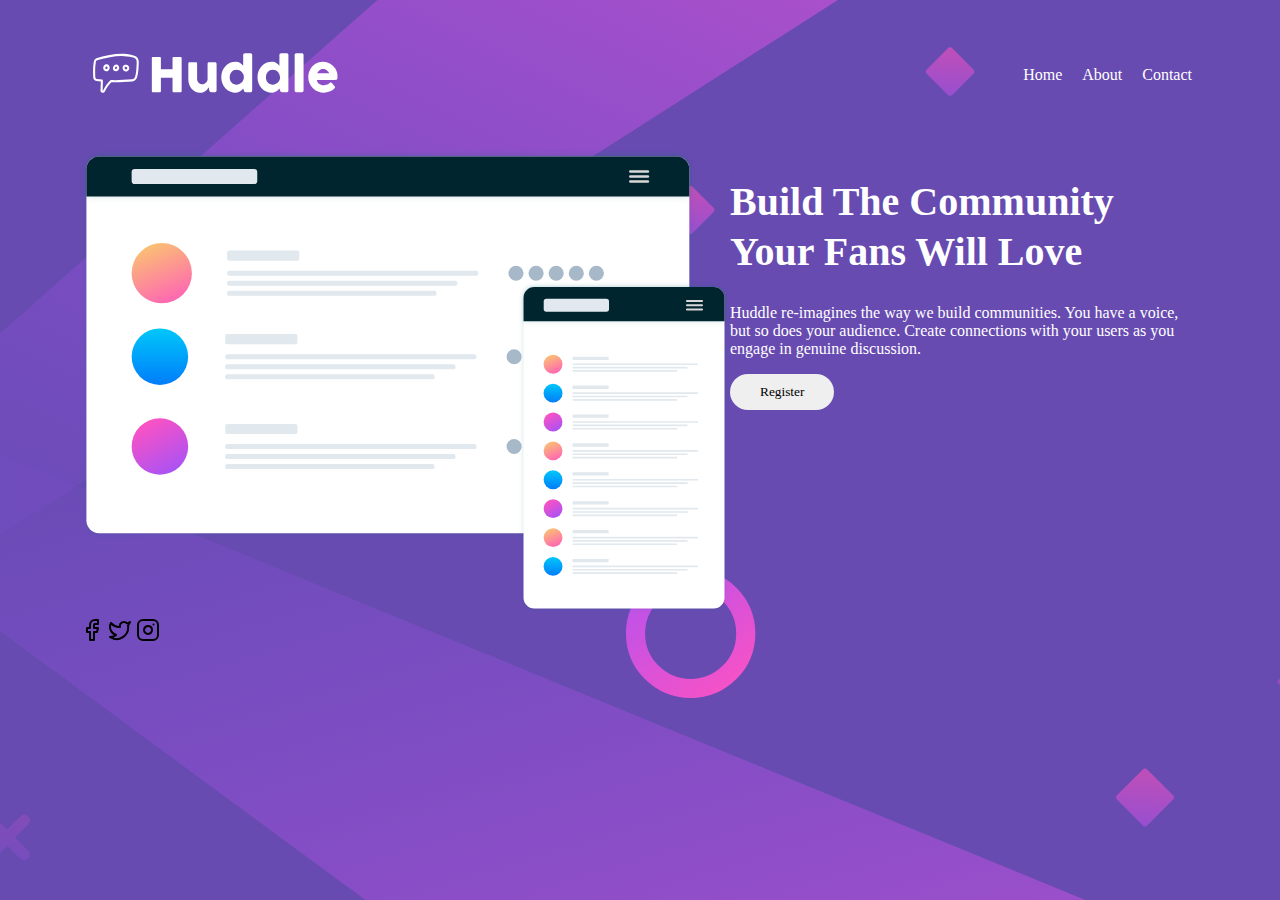
<file: index.html>
<!DOCTYPE html>
<html lang="en">
  <head>
    <title>Hurdle</title>
    <link rel="stylesheet" href="./hurdle.css" />
  </head>
  <body>
    <div class="container">
      <!-- Header Section -->
      <section class="header">
        <main class="logo">
          <img src="./assets/logo.svg" alt="logo" />
        </main>
        <main class="navagations">
          <a href="#">Home</a>
          <a href="#">About</a>
          <a href="#">Contact</a>
        </main>
      </section>
      <!-- Header Section -->
      <!-- Hero Section -->
      <section class="hero">
        <main class="hero_image">
          <img src="./assets/illustration-mockups.svg" alt="" />
        </main>
        <main class="hero_texts">
          <h1>Build The Community Your Fans Will Love</h1>
          <p>
            Huddle re-imagines the way we build communities. You have a voice,
            but so does your audience. Create connections with your users as you
            engage in genuine discussion.
          </p>
          <button>Register</button>
        </main>
      </section>
      <!-- Hero Section -->
      <!-- Social Section -->
      <section class="socials">
        <main class="icons">
          <img src="./assets/facebook.svg" alt="facebook" />
          <img src="./assets/twitter.svg" alt="twitter" />
          <img src="./assets/instagram.svg" alt="instagrams" />
        </main>
      </section>
      <!-- Social Section -->
    </div>
  </body>
</html>
</file>
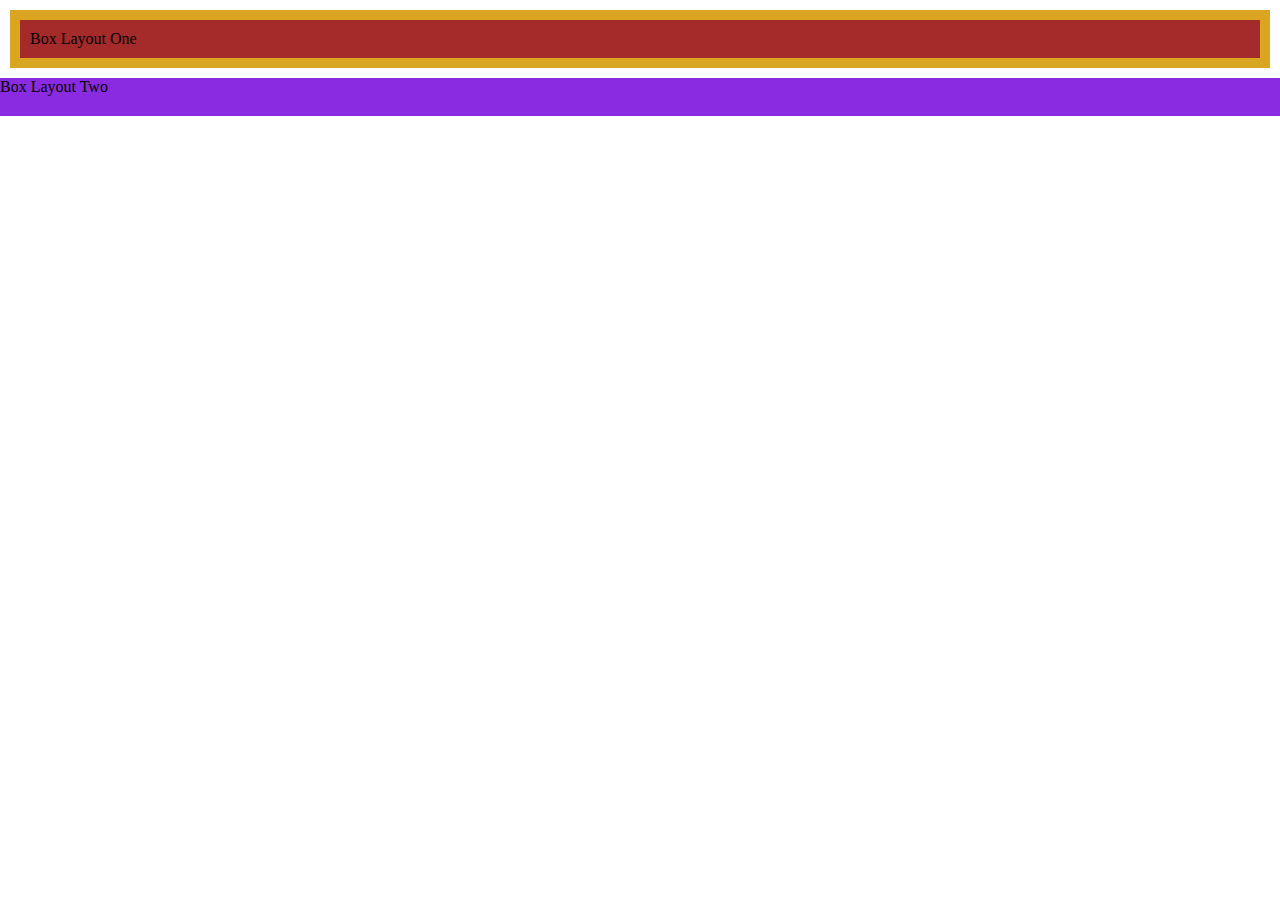
<file: Layout/index.html>
<!DOCTYPE html>
<html lang="en">
  <head>
    <title>Box-Layout</title>
    <style>
      body {
        margin: 0;
      }
      h1 {
        background-color: red;
        margin: 0;
      }
      p {
        background-color: blueviolet;
      }
      .box1 {
        background-color: brown;
        padding: 10px;
        border: 10px solid goldenrod;
        margin: 10px;
      }
      .box2 {
        padding-bottom: 20px;
        background-color: blueviolet;
      }
    </style>
  </head>
  <body>
    <div class="box1">Box Layout One</div>
    <div class="box2">Box Layout Two</div>
  </body>
</html>
</file>
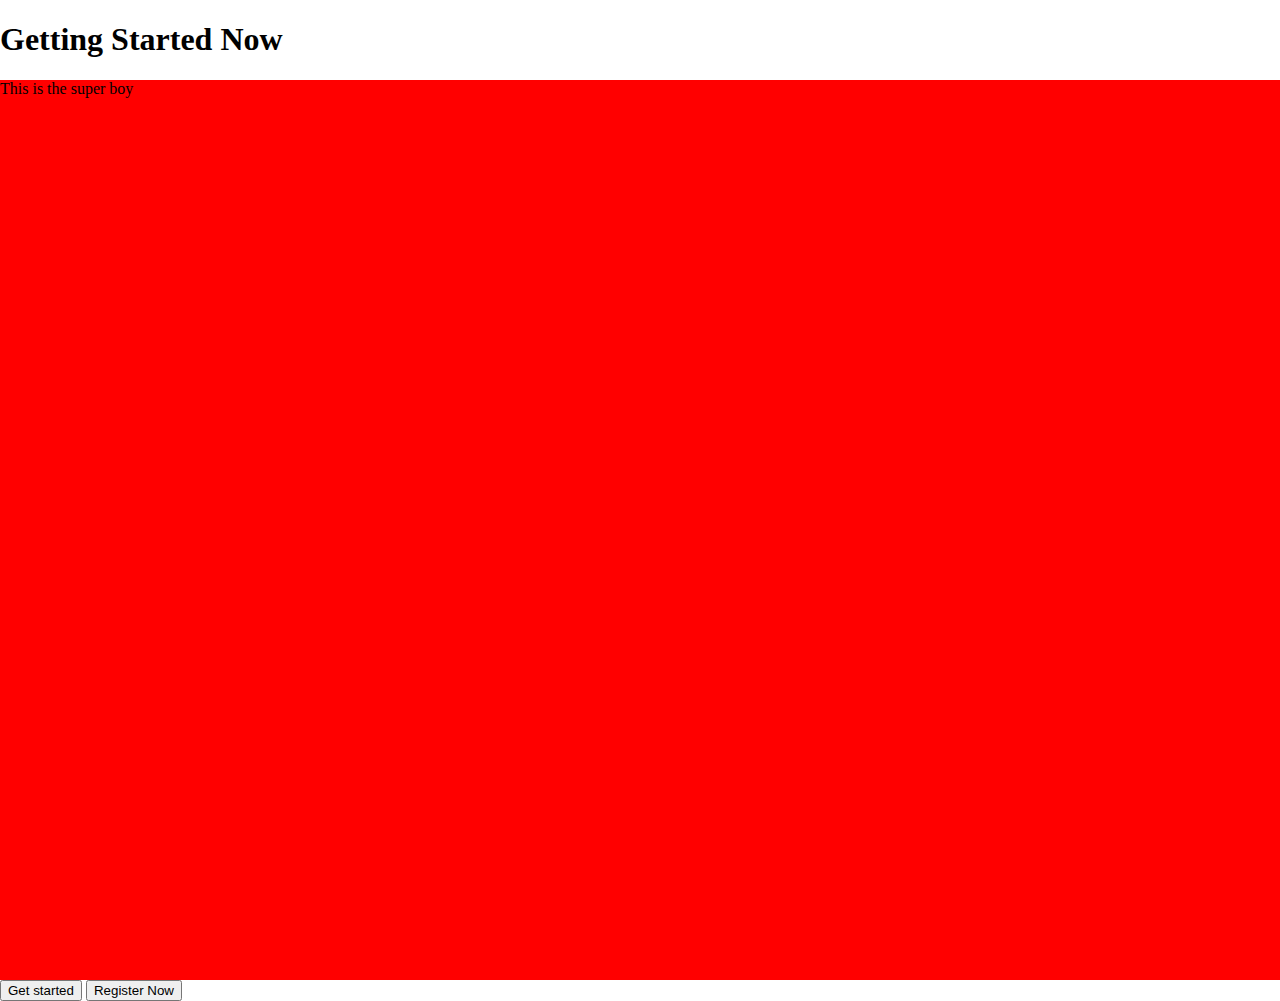
<file: units-sudo-boxmodel/index.html>
<!DOCTYPE html>
<html lang="en">
  <head>
    <title>Box-Sudo-Unit</title>
    <style>
      body {
        margin: 0;
      }
      .box {
        background-color: red;
        width: 100vw;
        height: 100vh;
      }
      /* .sudo {
        background-color: hotpink;
      } */
      .sudo:hover {
        background-color: hotpink;
        font-size: 50px;
        color: green;
      }
    </style>
  </head>
  <body>
    <h1 class="sudo">Getting Started Now</h1>
    <section>
      <div class="box">This is the super boy</div>
    </section>
    <div>
      <button>Get started</button>
      <button>Register Now</button>
    </div>
  </body>
</html>
</file>
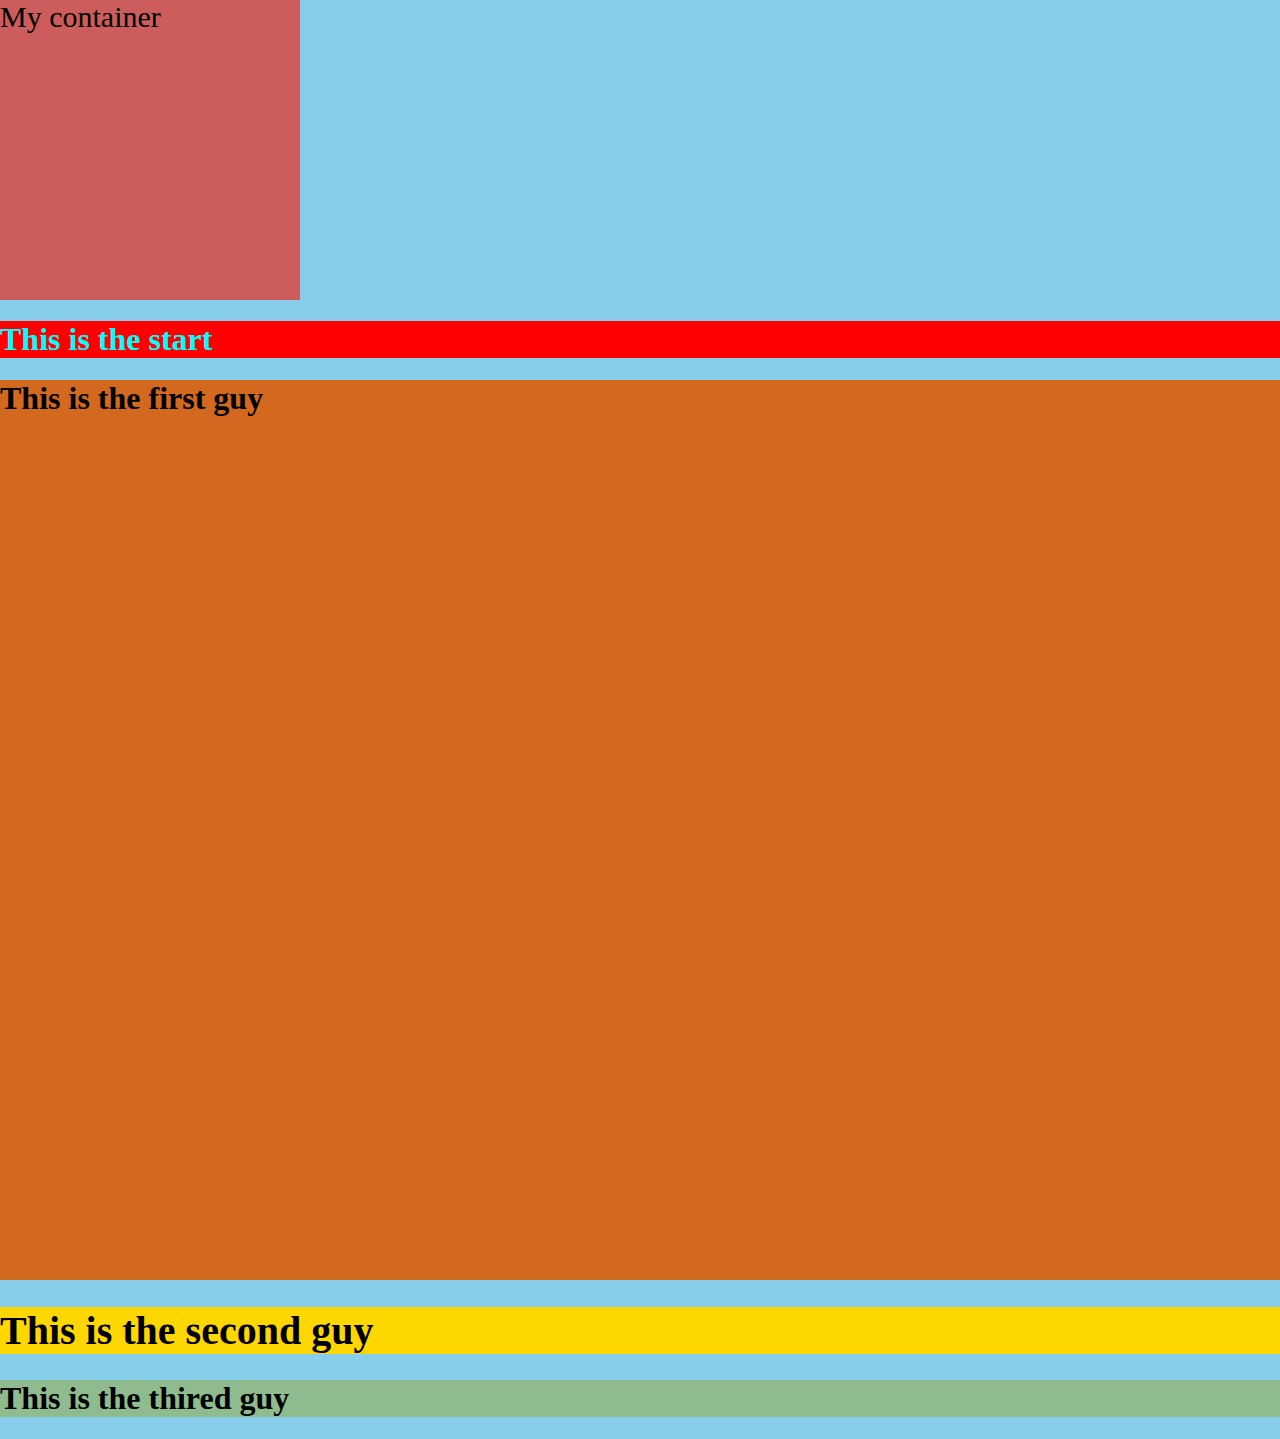
<file: new guys/html-css/index.html>
<!DOCTYPE html>
<html lang="en">
  <head>
    <title>CSS test</title>
    <link rel="stylesheet" href="./style.css" />
    <style>
      .boxOne {
        background-color: chocolate;
        height: 100vh;
      }
      .boxTwo {
        background-color: gold;
        font-size: 40px;
      }
      #boxThree {
        background-color: darkseagreen;
      }
      body {
        margin: 0;
        background-color: skyblue;
      }
    </style>
  </head>
  <body>
    <div class="container">My container</div>
    <h1 style="background-color: red; color: aqua">This is the start</h1>

    <h1 class="boxOne">This is the first guy</h1>
    <h1 class="boxTwo">This is the second guy</h1>
    <h1 id="boxThree">This is the thired guy</h1>
  </body>
</html>
</file>
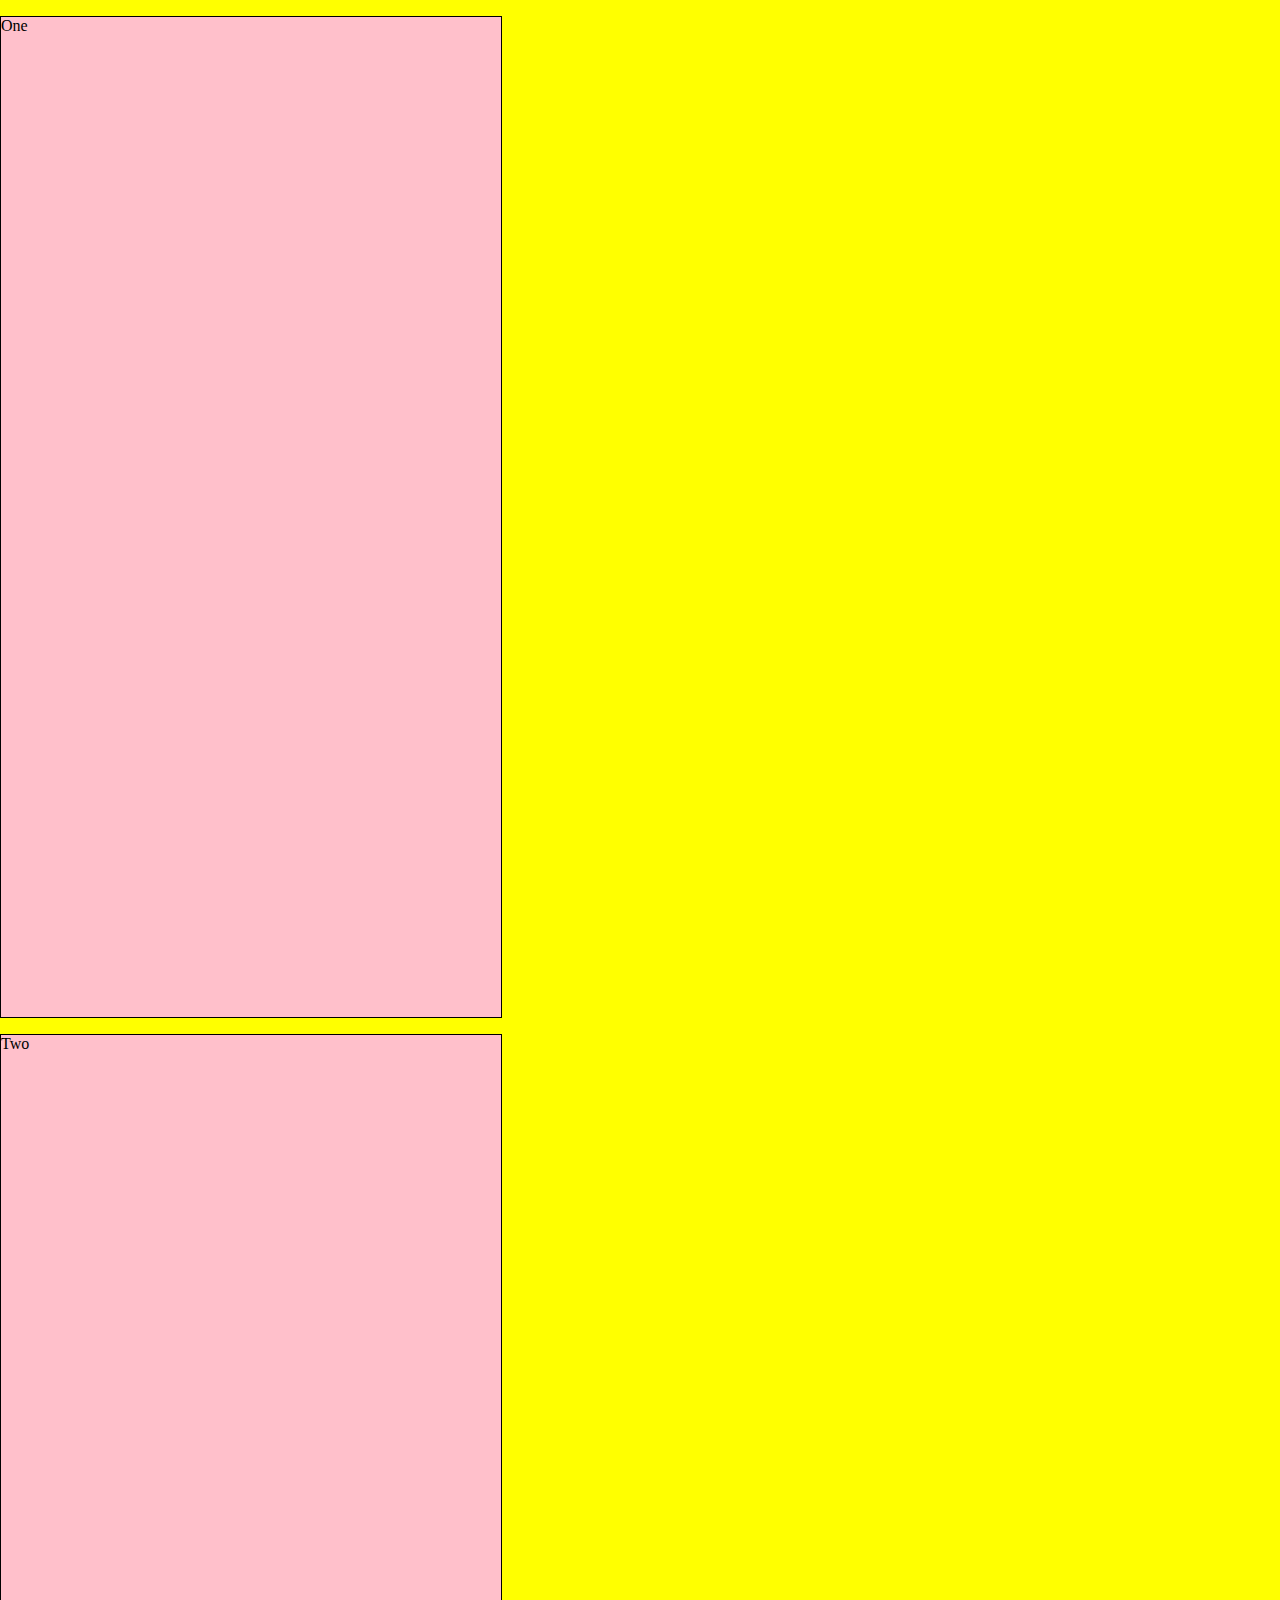
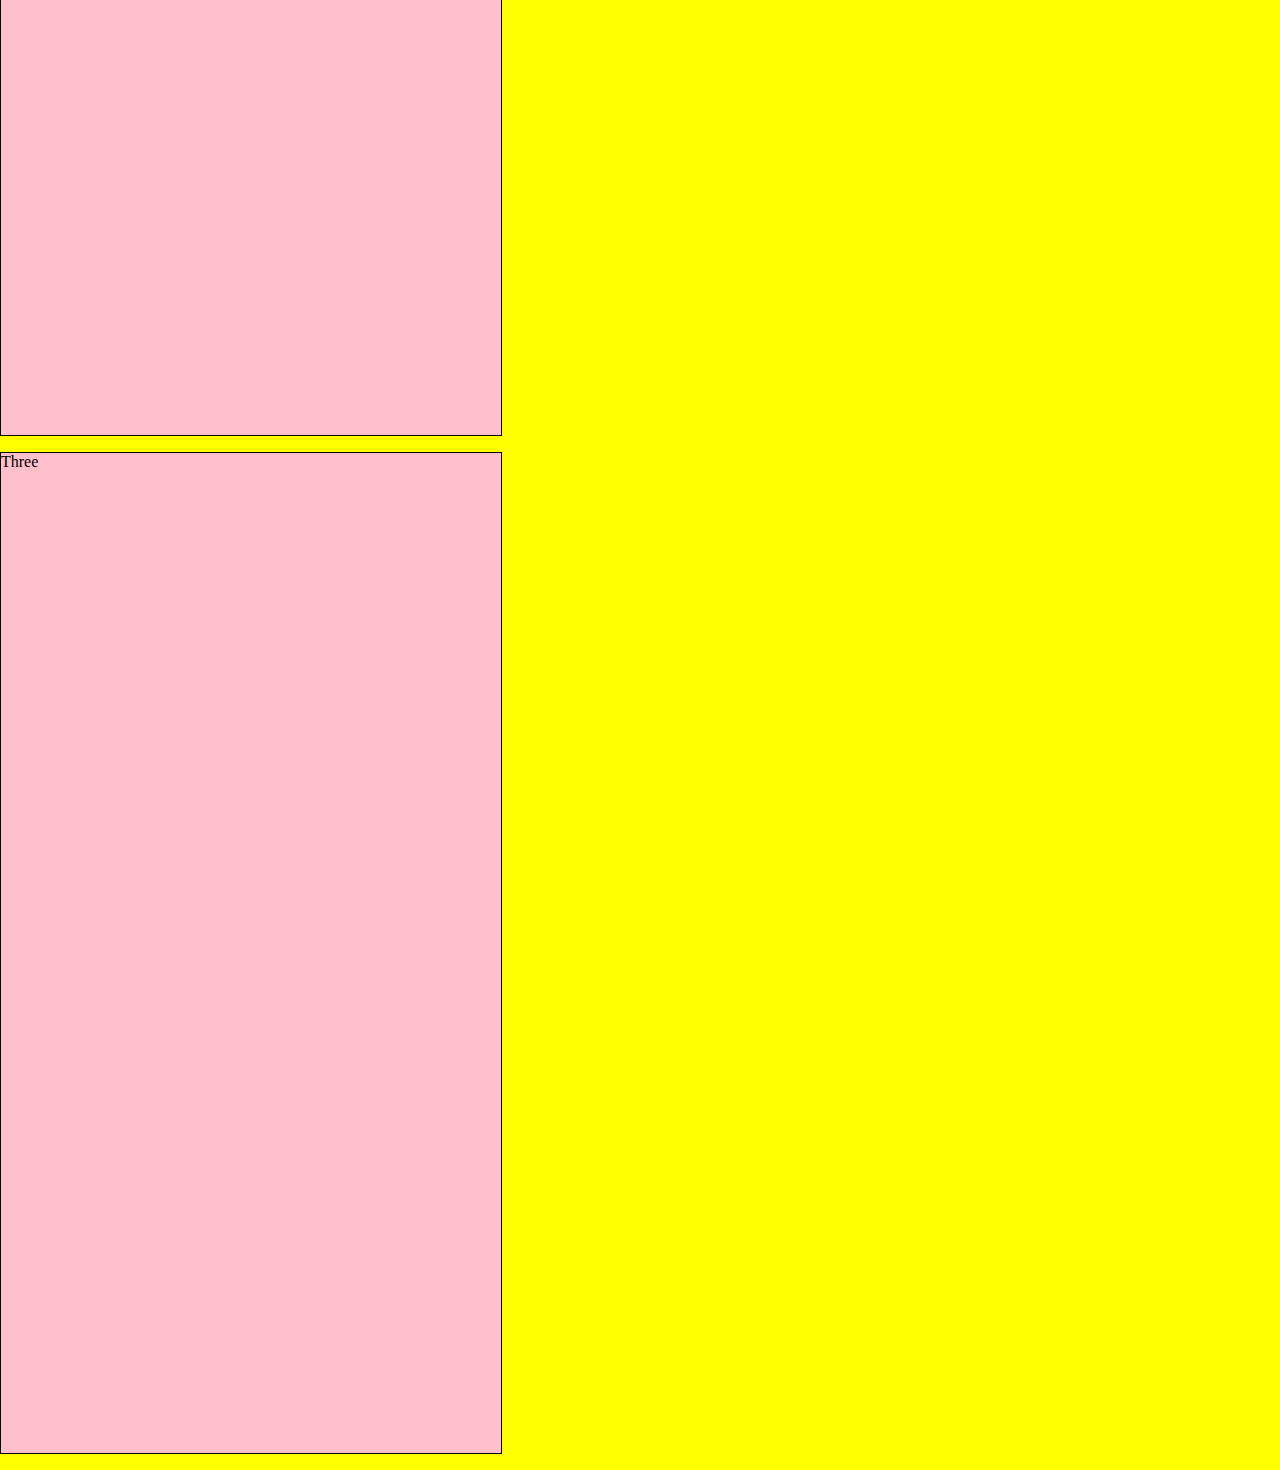
<file: boxes.html>
<!DOCTYPE html>
<html>
	<head>
		<title>Basic Boxes</title>
		<style>
			body{
			background-color: yellow;
margin:0
			}
			
			p{
			background-color: pink;
			width: 500px;
			height: 1000px;
			border: 1px solid black;
		
			}
		</style>
	</head>
	<body>
		<p>One</p> 
		<p>Two</p> 
		<p>Three</p> 
	</body>
</html>
</file>
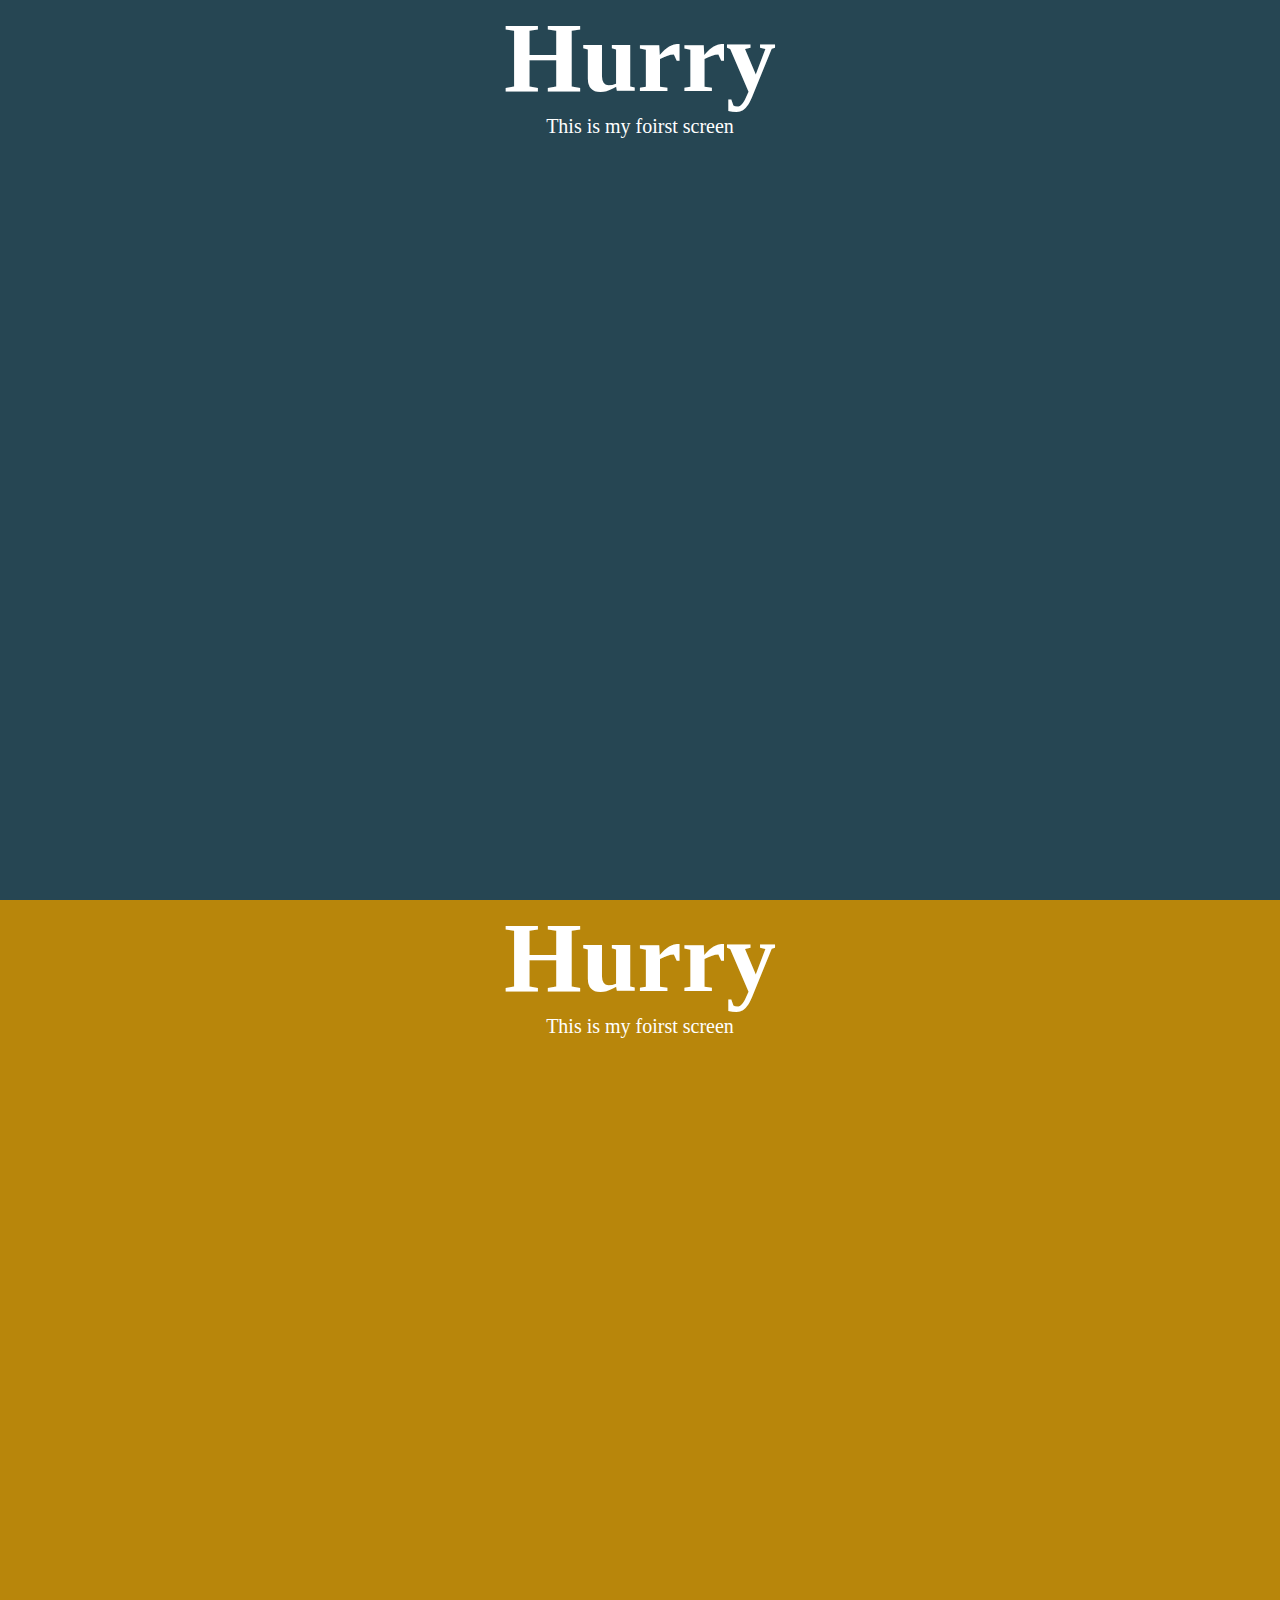
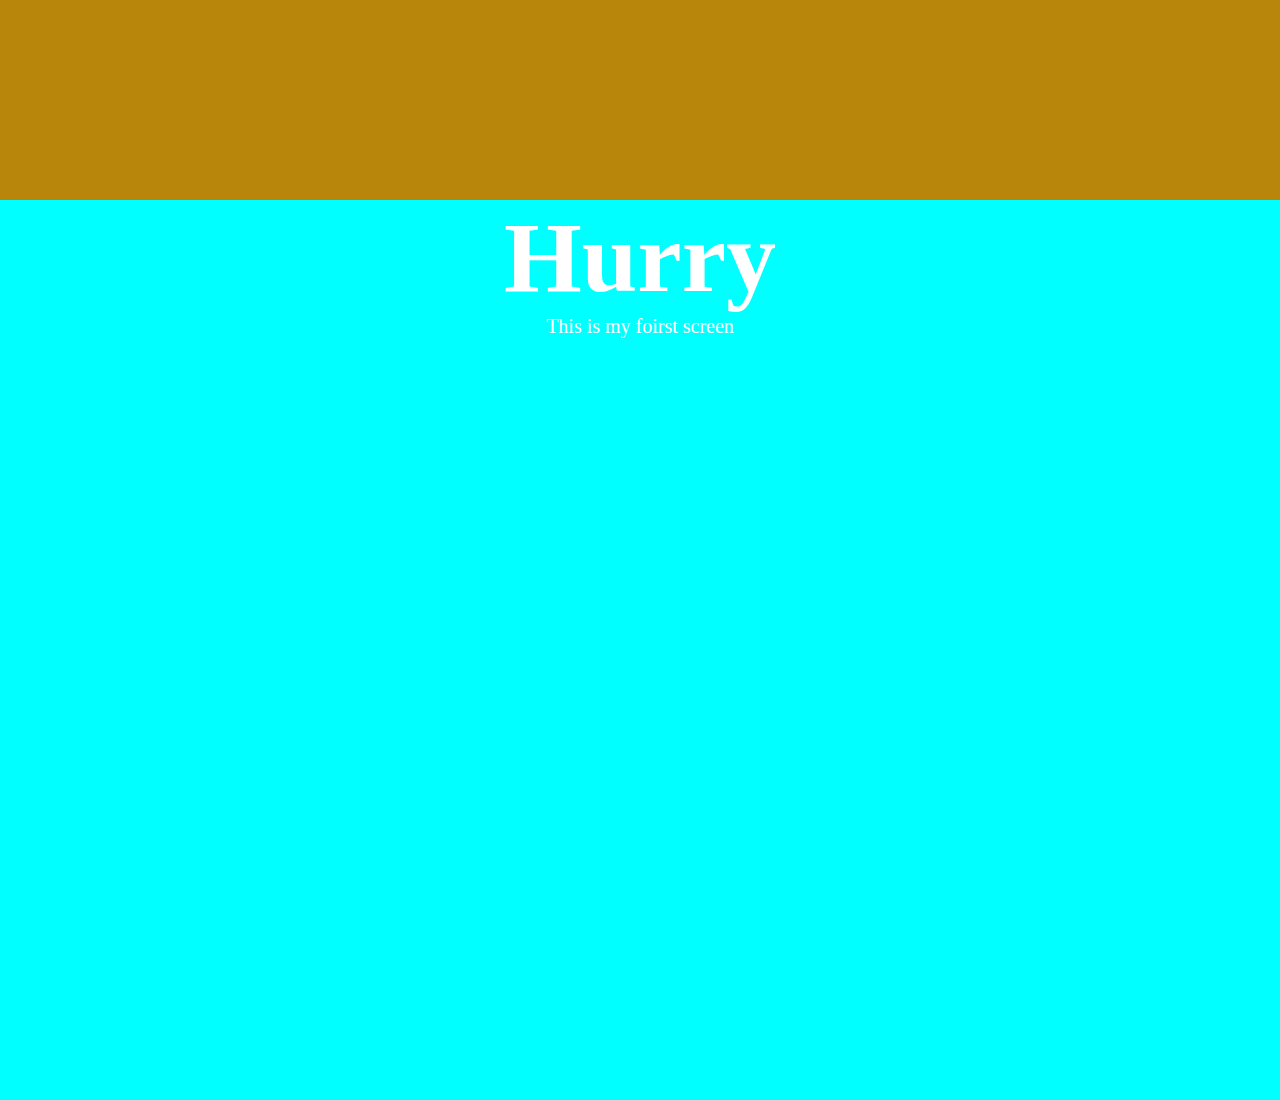
<file: pages.html>
<!DOCTYPE html>
<html>
	<head>
		<title>Pages</title>
		<style>
		body{
		margin:0;
		font-family: poppins;
		
}
h1{margin:0; font-size: 100px}
p{margin:0; font-size: 20px}
			.containerOne{
		background-color: #264653;
		text-align: center;
		height: 100vh;
		color: white
	}
.containerTwo{
		background-color: darkgoldenrod;
		text-align: center;
		height: 100vh;
		color: white
	}
.containerThree{
		background-color: cyan;
		text-align: center;
		height: 100vh;
		color: white
	}


		</style>
	</head>
	<body>
	
	<div class="containerOne">
	<h1>Hurry</h1>
	<p> This is my foirst screen </p>
	</div>
<div class="containerTwo">
	<h1>Hurry</h1>
	<p> This is my foirst screen </p>
	</div>
<div class="containerThree">
	<h1>Hurry</h1>
	<p> This is my foirst screen </p>
	</div>
	</body>
</html>
</file>
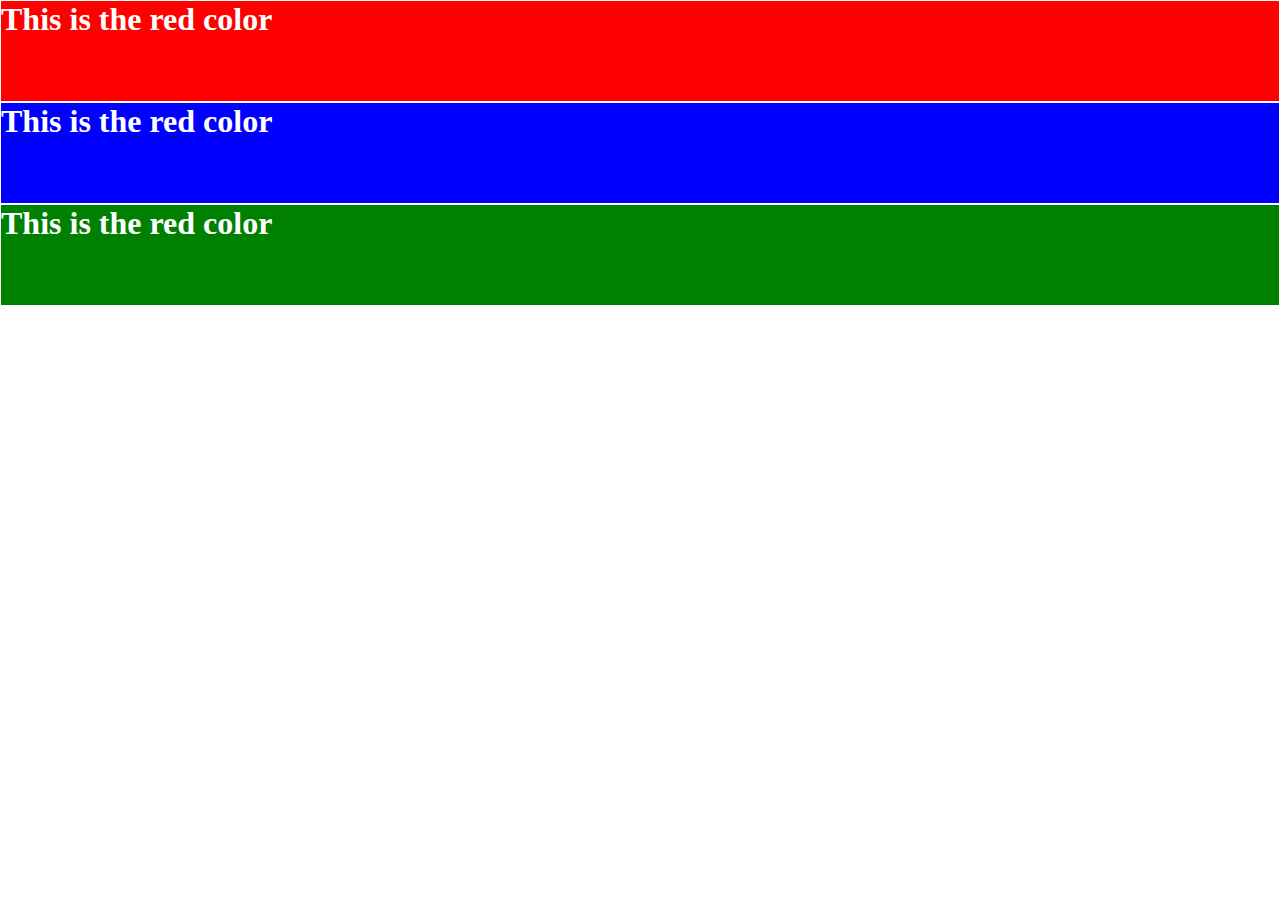
<file: rainbow.html>
<!DOCTYPE html>
<html>
	<head>
		<title>Rainbow</title>
		<style>
			body{
margin:0;
font-family: jokerman
}
			h1{
			height: 100px;
			margin:0;
			border: 1px solid white
			
			}
			.red{
				background-color: red;
				color:white
			}
.blue{
				background-color: blue;
				color:white
			}
.green{
				background-color: green;
				color:white
			}
		</style>
	</head>
	<body>
		<h1 class="red">This is the red color</h1>
<h1 class="blue">This is the red color</h1>

<h1 class="green">This is the red color</h1>

	</body>
</html>
</file>
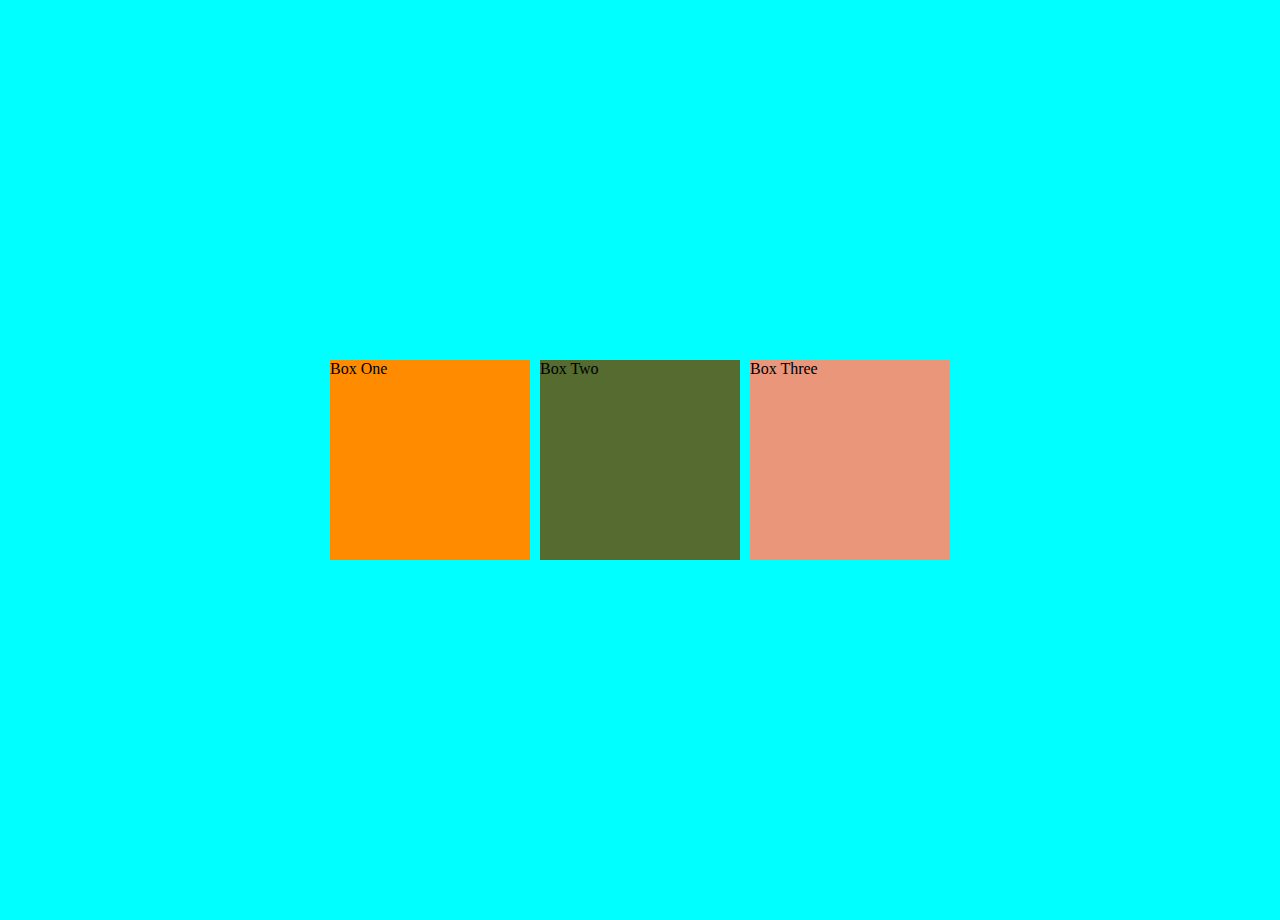
<file: Layout/layout.html>
<!DOCTYPE html>
<html lang="en">
  <head>
    <title>Document</title>
    <link rel="stylesheet" href="./style.css" />
  </head>
  <body>
    <div class="container">
      <div class="box1">Box One</div>
      <div class="box2">Box Two</div>
      <div class="box3">Box Three</div>
    </div>
  </body>
</html>
</file>
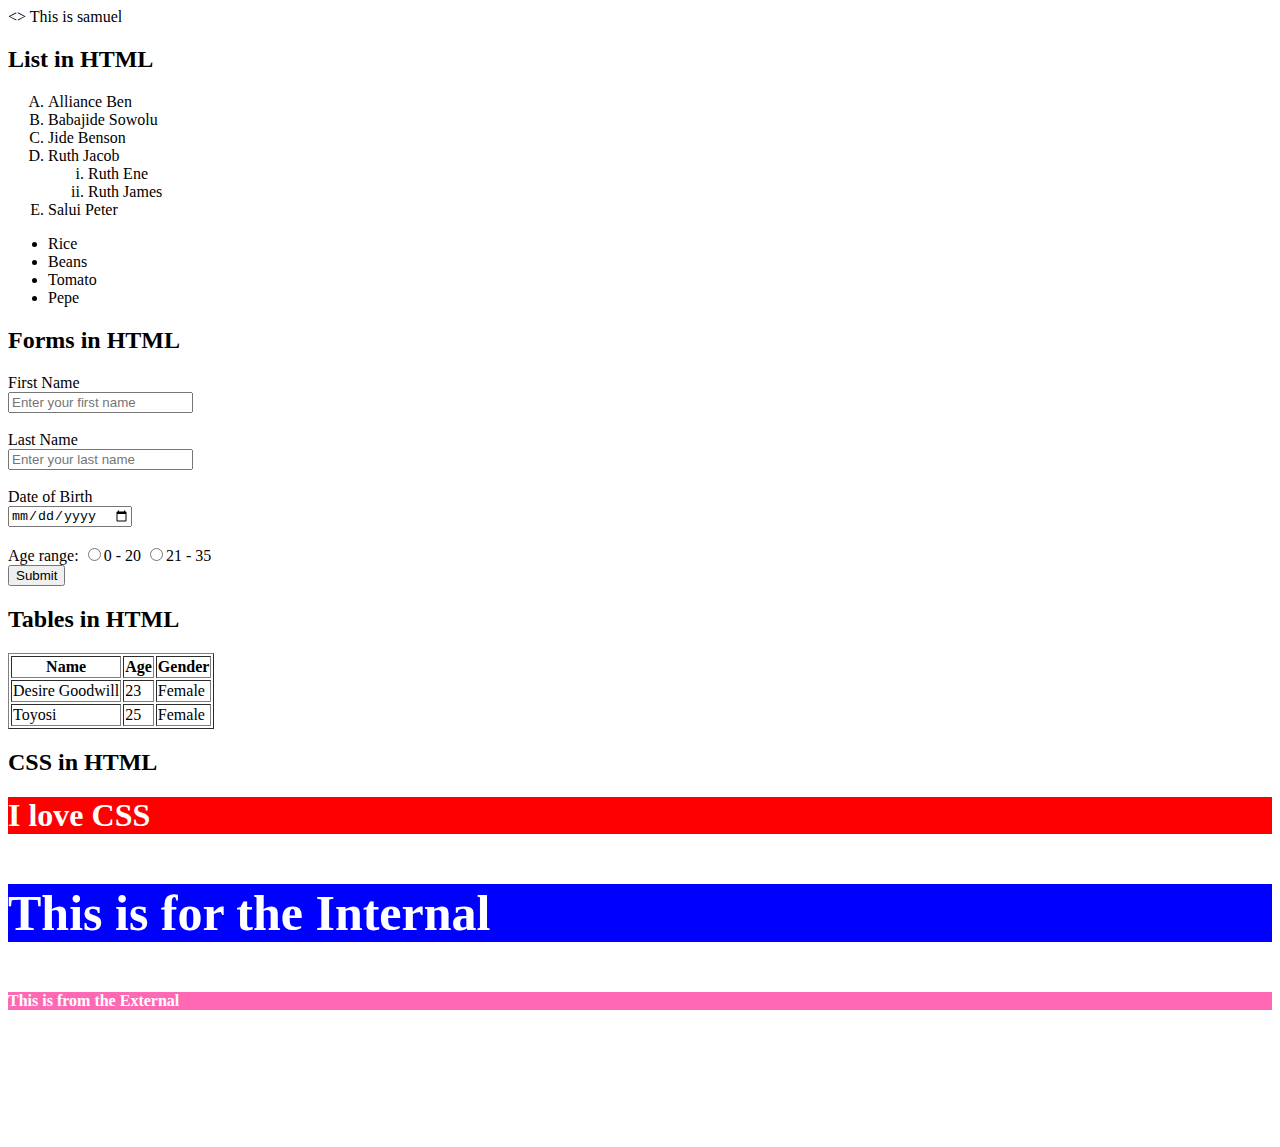
<file: new guys/list-form-table.html>
<!DOCTYPE html>
<html>
<head> 
	<title>list-form-table</title>
	<link rel="stylesheet" href="./teststyle.css" />
	<style>
		h3{
		background-color: blue;
		color: white;
		font-size: 50px
		}
	</style>
</head>
<body> 
	<> This is samuel </>
	<h2>List in HTML</h2>
	
	<ol type="A">
		<li>Alliance Ben</li>
		<li>Babajide Sowolu</li>
		<li>Jide Benson</li>
		<li>Ruth Jacob</li>
			<ol type="i">
			<li>Ruth Ene</li>
			<li>Ruth James</li>
			</ol>
		<li>Salui Peter</li>
	</ol>

	<ul> 
		<li>Rice</li>
		<li>Beans</li>
		<li>Tomato</li>
		<li>Pepe</li>
	</ul>

	<h2>Forms in HTML</h2>
	<form>
		<label>First Name</label>
		<br />
		<input placeholder="Enter your first name"/>
		<br />
		<br />
		<label>Last Name</label>
		<br />
		<input placeholder="Enter your last name" />
		<br />
		<br />
		<label>Date of Birth</label>
		<br />
		<input type="date" />
		<br />
		<br />
		<label>Age range:</label>
		<input type="radio" />0 - 20
		<input type="radio" />21 - 35
		<br />
		<button type="submit">Submit</button>
	</form>

	<h2> Tables in HTML </h2>
	<table border="1">
	<tr>
		<th>Name</th>
		<th>Age</th>
		<th>Gender</th>
	</tr>
	<tr>
		<td>Desire Goodwill</td>
		<td>23</td>
		<td>Female</td>
	</tr>
	<tr>
		<td>Toyosi</td>
		<td>25</td>
		<td>Female</td>
	</tr>
	</table>

<h2> CSS in HTML </h2>

<h1 style="background-color:red; color:white">I love CSS</h1>
<h3> This is for the Internal </h3>
<h4>This is from the External</h4>

<br />
<br />
<br />
<br />
<br />
<br />
</body>
</html>
</file>
<file: hurdle.css>
body {
  margin: 0;
  font-family: poppins;
}

.container {
  background-color: #674bb1;
  background-image: url("./assets/bg-desktop.svg");
  min-height: 100vh;
  padding: 0 80px;
  background-repeat: no-repeat;
  background-position: center;
  background-size: cover;
}

.header {
  display: flex;
  justify-content: space-between;
  align-items: center;
  /* background-color: red; */
  height: 150px;
}

.navagations {
  a {
    color: white;
    text-decoration: none;
    margin: 0 8px;
    transition: all 350ms;
  }
  a:hover {
    color: hotpink;
    font-size: 18px;
  }
}

.hero {
  display: flex;
  justify-content: space-between;
}

.hero_image {
  img {
    width: 650px;
  }
}

.hero_texts {
  /* background-color: red; */
  max-width: 500px;
  color: white;
  h1 {
    font-size: 40px;
    line-height: 50px;
  }
  button {
    padding: 10px 30px;
    border: none;
    border-radius: 100px;
    font-family: poppins;
    transition: all 350ms;
  }

  button:hover {
    background-color: hotpink;
    color: white;
  }
}
</file>
<file: new guys/html-css/style.css>
.container {
  background-color: indianred;
  height: 300px;
  width: 300px;
  font-size: 30px;
}
</file>
<file: Layout/style.css>
body {
  margin: 0;
  font-family: poppins;
}

.container {
  display: flex;
  background-color: aqua;
  /* width: 1000px; */
  padding: 10px;
  height: 100vh;
  flex-wrap: wrap;
  /* justify-content: flex-end; */
  /* justify-content: center; */
  /* justify-content: space-between; */
  /* justify-content: space-around; */
  /* justify-content: space-evenly; */
  /* flex-direction: column-reverse; */
  /* flex-direction: row-reverse; */
  /* flex-direction: column; */
  /* flex-direction: row; */
  /* align-items: center; */
  /* align-items: flex-end; */

  justify-content: center;
  align-items: center;
}

.box1 {
  height: 200px;
  width: 200px;
  background-color: darkorange;
  margin: 5px;
}
.box2 {
  height: 200px;
  width: 200px;
  background-color: darkolivegreen;
  margin: 5px;
}
.box3 {
  height: 200px;
  width: 200px;
  background-color: darksalmon;
  margin: 5px;
}
</file>
<file: new guys/teststyle.css>
h4{
background-color: hotpink;
color: white
}
</file>
